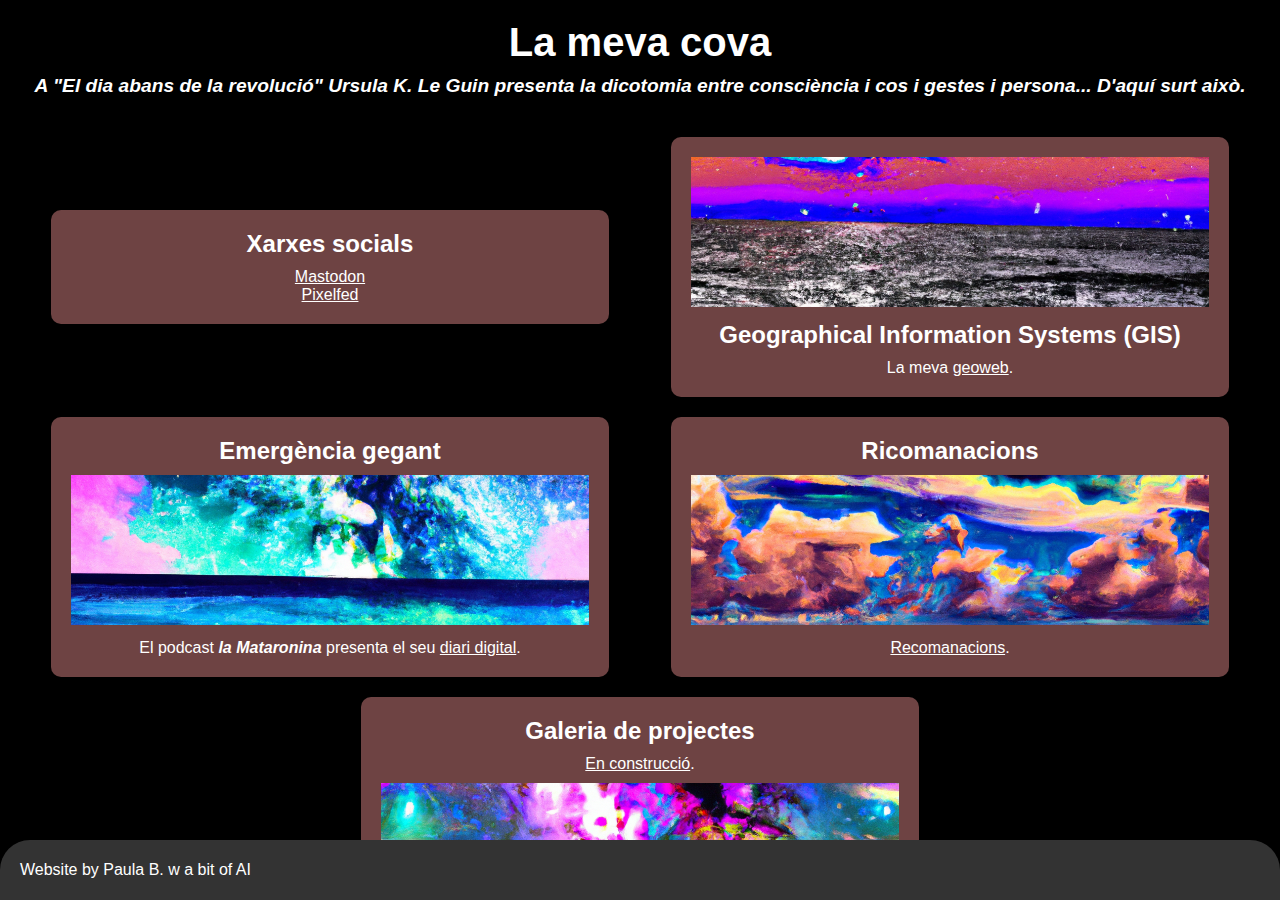
<file: index.html>
<!DOCTYPE html>
<html lang="ca">
  <head>
    <meta charset="UTF-8" />
    <meta name="viewport" content="width=device-width, initial-scale=1.0" />
    <link rel="stylesheet" href="estil.css" />
    <title>PawlasCave</title>
  </head>
  <body>
    <div class="cova">
      <div class="embolcall">
        <div class="contenidor-titol">
          <h1>La meva cova</h1>
          <h2>
            A "El dia abans de la revolució" Ursula K. Le Guin presenta la dicotomia
            entre consciència i cos i gestes i persona... D'aquí surt això.
          </h2>
        </div>
        <div class="contingut">
            <!--<img class="capsa-img" src="img/box0.png" alt="Box 0 Image"/>-->
          <h2>Xarxes socials</h2>
          <p>
            <ul>
              <li><a href="https://mastodon.social/@Truncada">Mastodon</a></li>
              <li><a href="https://luzeed.org/pauwl_la">Pixelfed</a></li>
            </ul>
          </p>
        </div>
        <div class="contingut">
          <a href="https://Truncada.github.io/geoweb/">
            <img class="capsa-img" src="img/box1.png" alt="Box 1 Image"/>
          </a>
          <h2>Geographical Information Systems (GIS)</h2>
          <p>
            La meva <a href="https://Truncada.github.io/geoweb/">geoweb</a>.
          </p>
        </div>
        <div class="contingut">
          <h2>Emergència gegant</h2>
          <a href="diari/newspaper.html">
            <img class="capsa-img" src="img/box2.png" alt="Box 2 Image"/>
          </a>
          <p>
            El podcast <em><strong>la Mataronina</strong></em> presenta el seu <a href="diari/newspaper.html">diari digital</a>.
          </p>
        </div>
        <div class="contingut">
          <h2>Ricomanacions</h2>
          <a href="maleta/maleta.html">
            <img class="capsa-img" src="img/box3.png" alt="Box 3 Image"/>
          </a>
          <p>
            <a href="maleta/maleta.html">Recomanacions</a>.
          </p>
        </div>
        <div class="contingut">
          <h2>Galeria de projectes</h2>
          <p style="margin-bottom: 10px">
            <a href="galeria/dream.html">En construcció</a>.
          </p>
          <a href="galeria/dream.html">
            <img class="capsa-img" src="img/box4.png" alt="Box 4 Image"/>
          </a>
        </div>
      </div>
      <footer class="peu-rodo">
        <div class="peu-esq">
          <p>Website by Paula B. w a bit of AI</p>
        </div>
      </footer>
    </div>
    <script src="script.js"></script>
  </body>
</html>
</file>
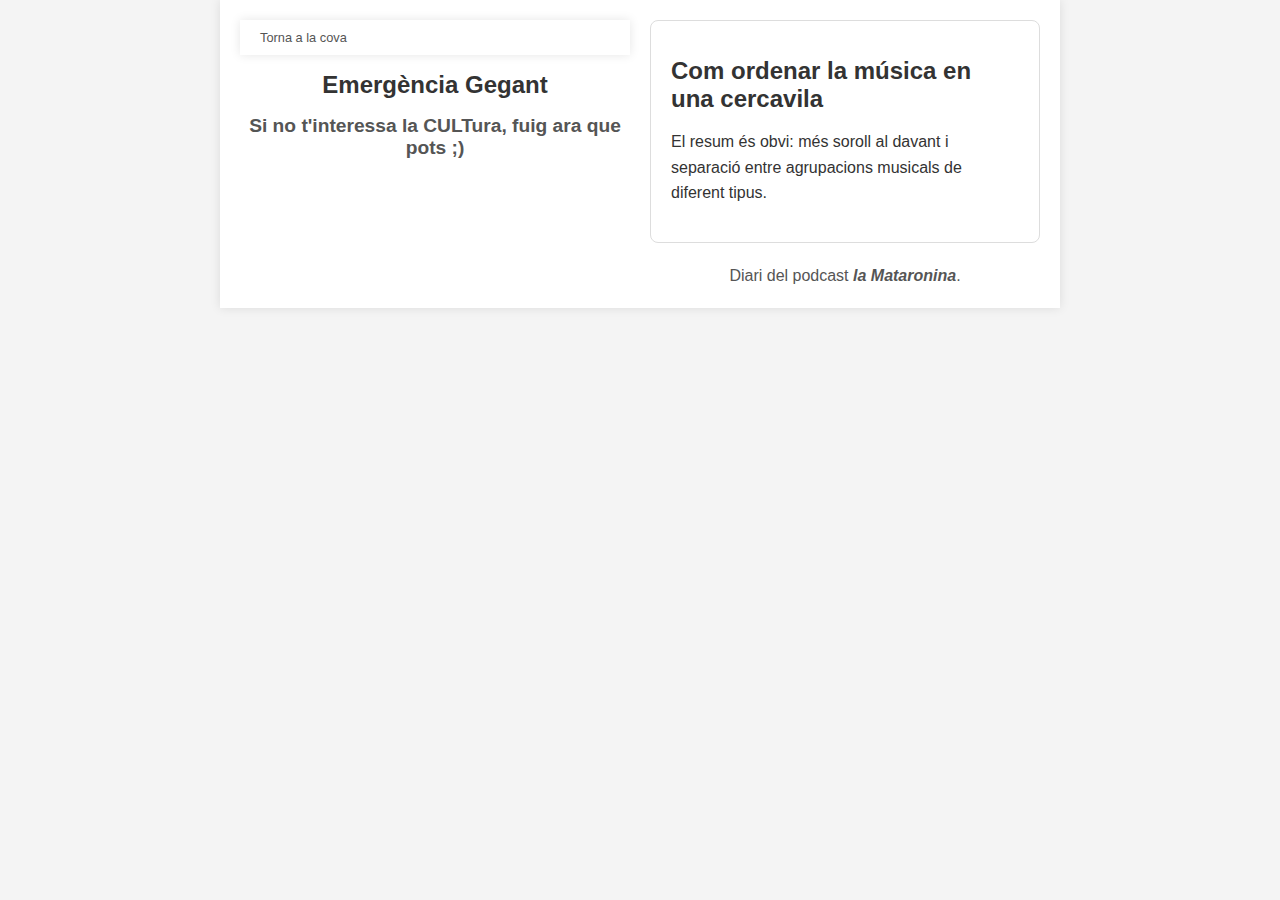
<file: diari/newspaper.html>
<!DOCTYPE html>
<html lang="ca">
  <head>
    <meta charset="UTF-8" />
    <meta name="viewport" content="width=device-width, initial-scale=1.0" />
    <link rel="stylesheet" href="news.css" />
    <title>Diari digital</title>
  </head>
  <body>
    <div class="embolcall">
      <div class="navegacio">
        <a href="../index.html" class="torna">Torna a la cova</a>
        <div class="fletxes-nav">
          <!--<a href="pag-2.html" class="fletxa-drt">Més articles →</a>-->
        </div>
      </div>
      <div class="contenidor-titol">
        <h1>Emergència Gegant</h1>
        <h2>Si no t'interessa la CULTura, fuig ara que pots ;)</h2>
      </div>
      <article>
        <a href="articles/article1.html" class="article-link">
          <h1>Com ordenar la música en una cercavila</h1>
          <p>El resum és obvi: més soroll al davant i separació entre agrupacions musicals de diferent tipus.</p>
        </a>
      </article>
      <!--
      <article>
        <a href="articles/article2.html" class="article-link">
          <h1>Mètode de gralla</h1>
          <p>Nova versió al forn.</p>
        </a>
      </article>
      <article>
        <a href="articles/article3.html" class="article-link">
          <h1>El manual de la música per acompanyar el castell</h1>
          <p>El que tot músic de castells necessita a la seva vida.</p>
        </a>
      </article>
      
      <article>
        <a href="articles/article4.html" class="article-link">
          <h1>El paper del cap de músics</h1>
          <p>Je.</p>
        </a>
      </article>

      <article>
        <a href="articles/article5.html" class="article-link">
          <h1>1000 gegants i 10 colles</h1>
          <p>Je.</p>
        </a>
      </article>
      -->
      <div class="peu">
        <p>Diari del podcast <em><strong>la Mataronina</strong></em>.</p>
      </div>
    </div>
  </body>
</html>
</file>
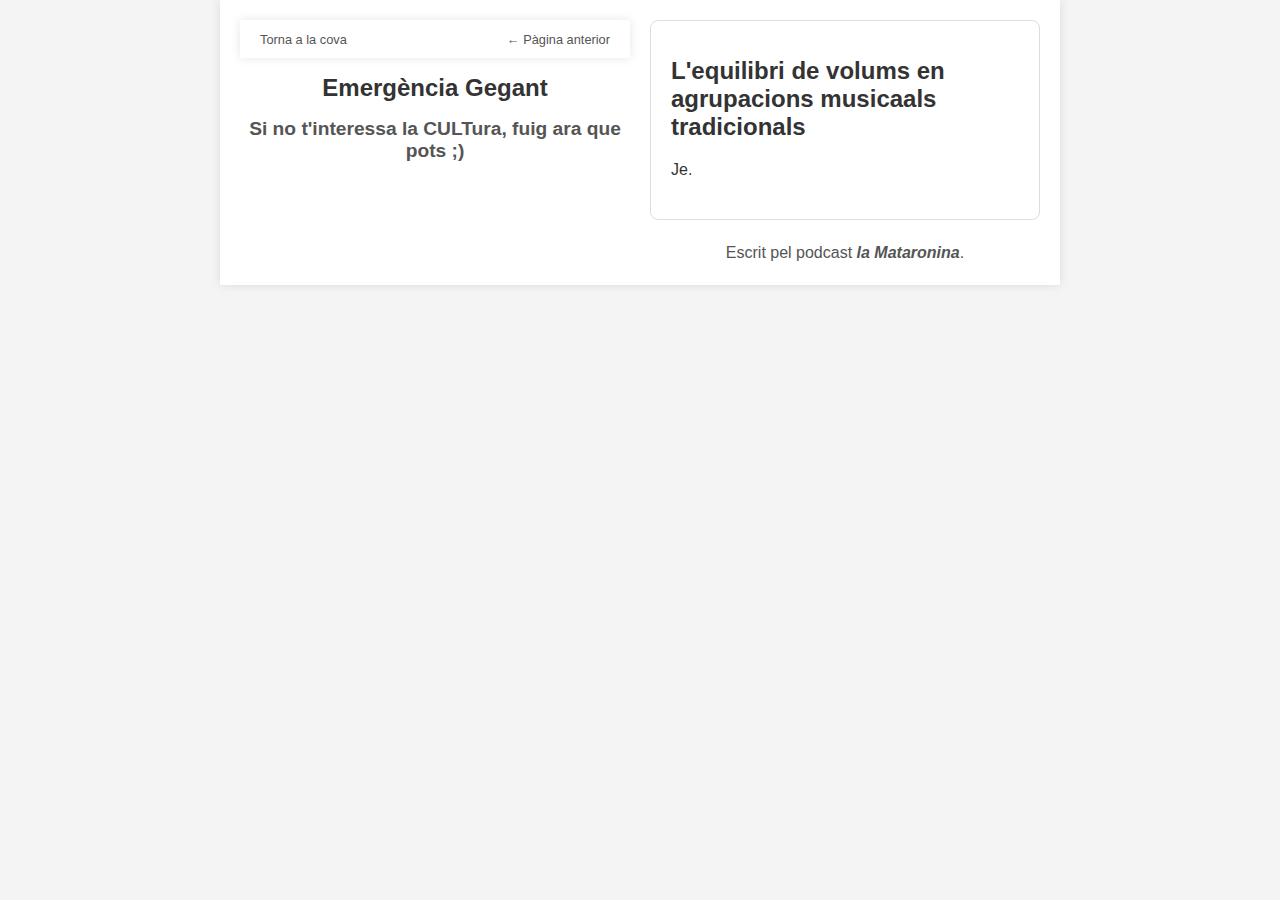
<file: diari/pag-2.html>
<!DOCTYPE html>
<html lang="ca">
  <head>
    <meta charset="UTF-8" />
    <meta name="viewport" content="width=device-width, initial-scale=1.0" />
    <link rel="stylesheet" href="news.css" />
    <title>Diari digital - 2</title>
  </head>
  <body>
    <div class="embolcall">
      <div class="navegacio">
        <a href="../index.html" class="torna">Torna a la cova</a>
        <div class="fletxes-nav">
          <a href="newspaper.html" class="arrow-left">← Pàgina anterior</a>
          <!--<a href="pag-3.html" class="arrow-right">Més articles →</a>-->
        </div>
      </div>
      <div class="contenidor-titol">
        <h1>Emergència Gegant</h1>
        <h2>Si no t'interessa la CULTura, fuig ara que pots ;)</h2>
      </div>

      <article>
        <a href="articles/article6.html" class="article-link">
          <h1>L'equilibri de volums en agrupacions musicaals tradicionals</h1>
          <p>Je.</p>
        </a>
      </article>

      <!-- 
      <article>
        <a href="article.html" class="article-link">
          <h1>Article x</h1>
          <p>Contingut.</p>
        </a>
      </article>

      <article>
        <a href="article.html" class="article-link">
          <h1>Article x</h1>
          <p>Contingut.</p>
        </a>
      </article>

      <article>
        <a href="article6.html" class="article-link">
          <h1>Article x</h1>
          <p>Contingut.</p>
        </a>
      </article>

      -->
      <div class="peu">
        <p>
          Escrit pel podcast <em><strong>la Mataronina</strong></em
          >.
        </p>
      </div>
    </div>
  </body>
</html>
</file>
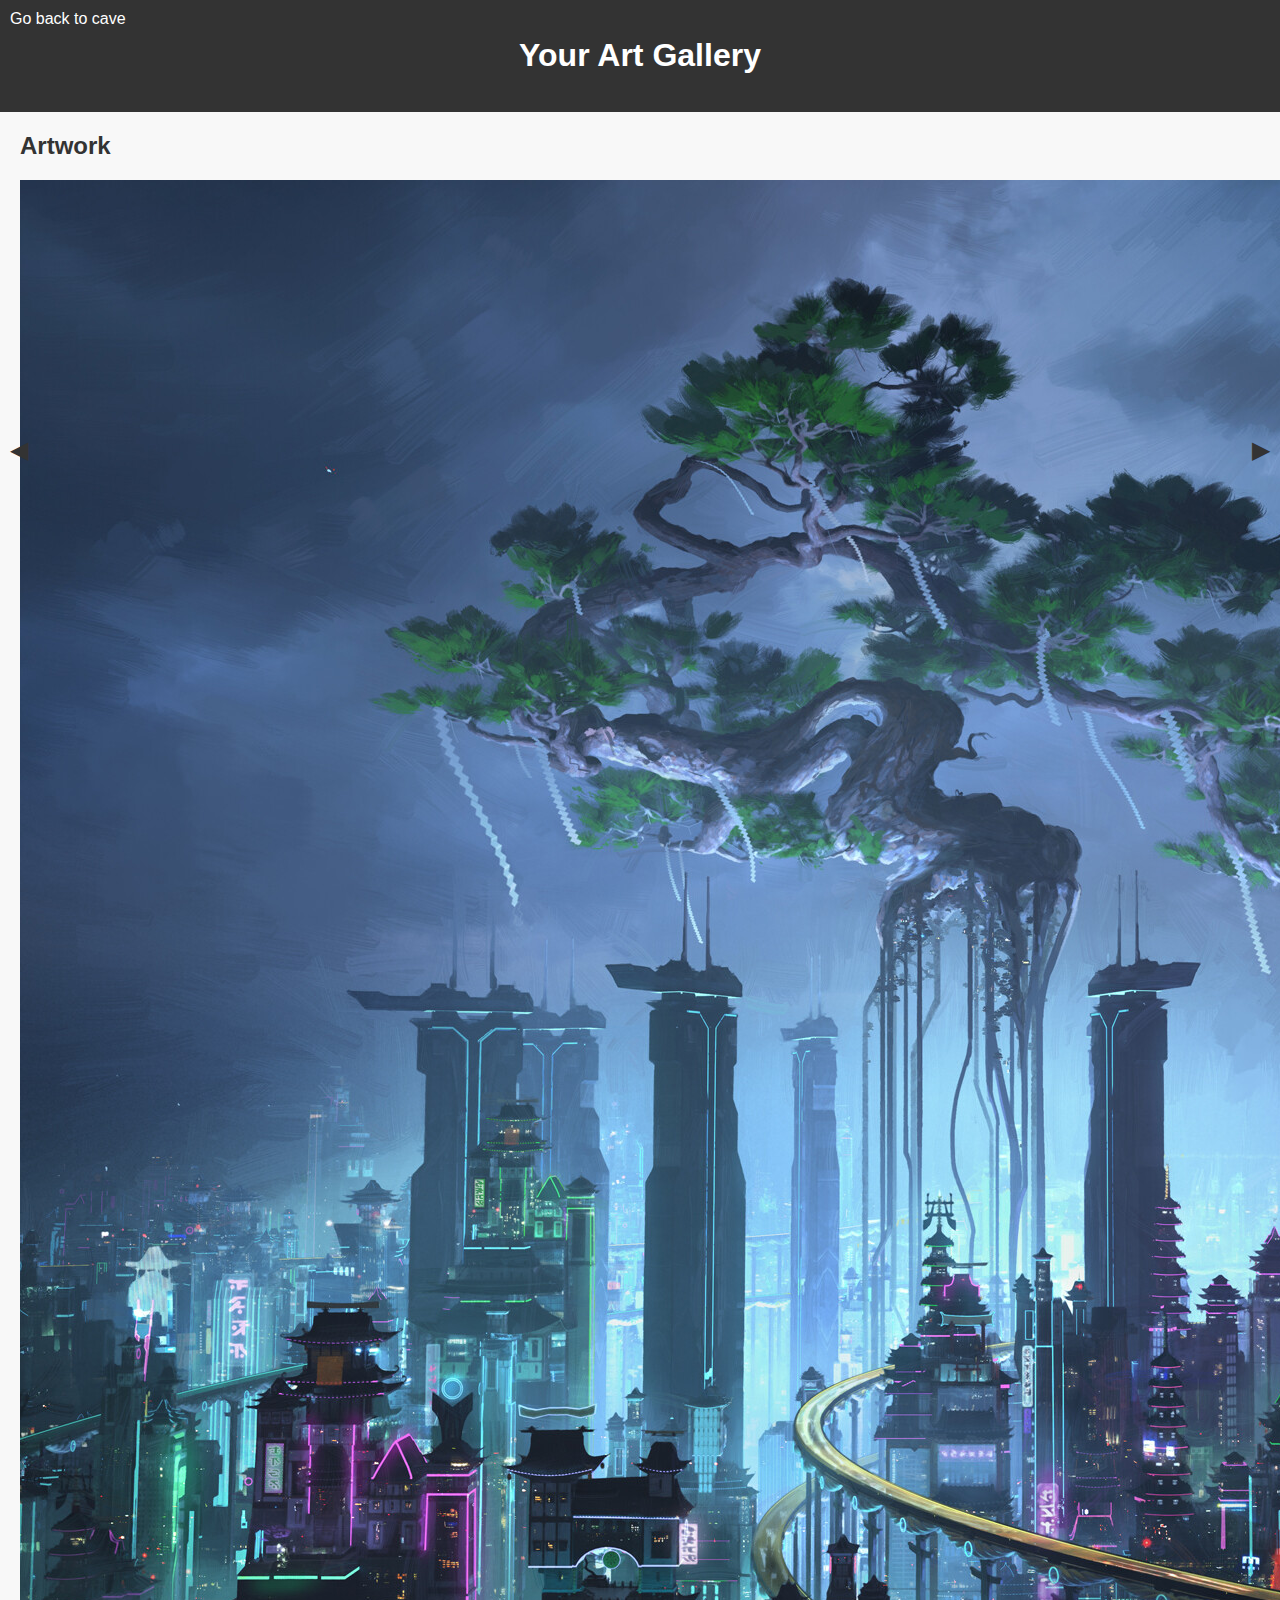
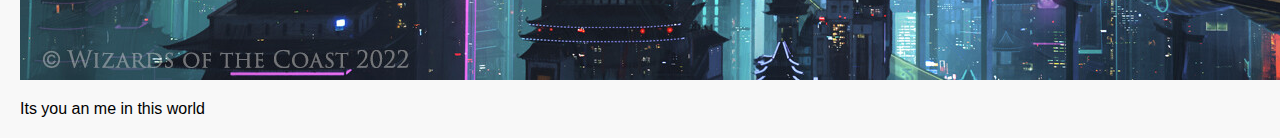
<file: galeria/galeria.html>
<!DOCTYPE html>
<html lang="ca">
  <head>
    <meta charset="UTF-8" />
    <meta name="viewport" content="width=device-width, initial-scale=1.0" />
    <link rel="stylesheet" href="galeria.css" />
    <script defer src="galeria.js"></script>
    <title>Your Art Gallery</title>
  </head>
  <body>
    <header>
      <a href="../index.html" class="goback">Go back to cave</a>
      <h1>Your Art Gallery</h1>
    </header>

    <section id="gallery">
      <h2>Artwork</h2>
      <div class="carousel" id="artwork-carousel">
        <!-- Images and videos with explanations will be dynamically added by JavaScript -->
      </div>
    </section>
  </body>
</html>
</file>
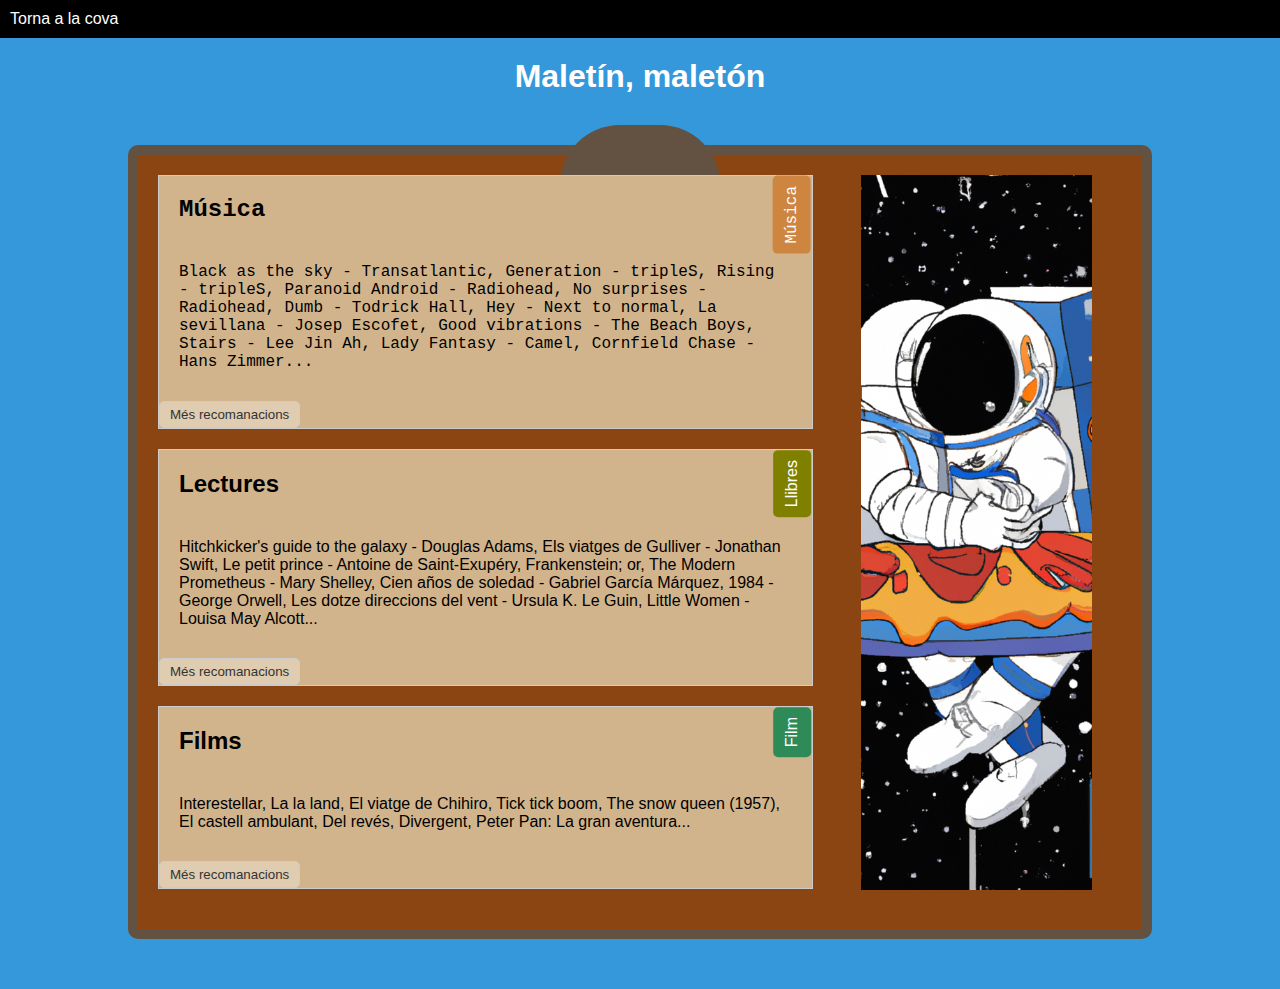
<file: maleta/maleta.html>
<!DOCTYPE html>
<html lang="ca">
  <head>
    <meta charset="UTF-8" />
    <meta name="viewport" content="width=device-width, initial-scale=1.0" />
    <title>Maleta</title>
    <link rel="stylesheet" href="maleta.css">
    <script defer src="../script.js"></script>  
  </head>
  <body>
    <header>
      <a href="../index.html">Torna a la cova</a>
    </header>

    <div class="contenidor-titol">
      <h1>Maletín, maletón</h1>
    </div>

    <div class="embolcall">
      <div class="nansa"></div>

      <div class="apartat musica">
        <div class="label musica">Música</div>
        <h2>Música</h2>
        <p>Black as the sky - Transatlantic, Generation - tripleS, Rising - tripleS, Paranoid Android - Radiohead, No surprises - Radiohead, Dumb - Todrick Hall, Hey - Next to normal, La sevillana - Josep Escofet, Good vibrations - The Beach Boys, Stairs - Lee Jin Ah, Lady Fantasy - Camel, Cornfield Chase - Hans Zimmer...</p>
        <p class="recomanacions contingut-amagat">Pantomime - WJSN, Don't stop me now - Queen, Hard out here - Lilly Allen, Octopus's garden - The Beatles, Hey Bulldog - The Beatles, Rookie - Red Velvet, Sultans of swing - Dire Straits, Easy to love - Ella Fitzgerald, El mundo al revés - Maria Isabel, Dynasties & Dystopia - Denzel Curry, Gizzle, Bren Joy, Santé - Stromae, Superesmorza - Super3, Superhuman - NCT 127, L'avi Simitarra - El Pony Pisador, Rondo alla Turca - Mozart, Eat Shiitake Mushrooms - Let's Eat Grandma, Supersticious - Stevie Wonder, Castle on the hill - Ed Sheeran, Som - Cybee, Alegre i encantada- Txarango, After School - Weeekly, Swimming - Jonathan Larson, Odd eye - Dreamcatcher, Demian - Dreamcatcher, My Way (～この道の先へ～) - Dreamcatcher, Les quatre banderes - Gaizca Project, Chula para Manu - Inxa Impro Quartet, Tell Me A Joke (说个笑话) - Silence Wang&Shaking, Flamenco Sketches - Miles Davis, El preso n9 - Roberto Cantoral, Glasses - IU, Guren no yumiya - Linked Horizon, Tis the season - Barlow&Bear, Sincerely, me - Dear Evan Hansen, Summer Montage/Madeline - Justin Hurwitz, Herman's habit - Justin Hurwitz, Caravan - Duke Ellington&Juan Tizol, Era tan bon home - Pere Tàpias, Dante's bones - Scott Jarrett...<br><br>
          24 rumbes per diatònic - Carles Belda, The Billage of Perception: Chapter Two - Billlie, Sgt. Pepper's Lonely Hearts Club Band - The Beatles, Magical Mystery Tour - The Beatles, Estopa - Estopa, I've - Ive, KID A MNESIA - Radiohead, Savage - aespa, Viratges - Canya d'or, A night at the opera - Queen, Demon days - Gorillaz, Adala - Klima, The Chaos Chapter: FIGHT OR ESCAPE - TXT, Fans del sol - Oques grasses, A tope amb la vida - Oques grasses, SOUR - Olivia Rodrigo, Love Yourself 轉 Tear - BTS, Map of the Soul: 7 - BTS, Temerario - Itaca Band, Entre poetas y presos - La Raíz, Mini world - Indila, Feel My Rhythm - Red Velvet, Benvingut al paradís - Obrint Pas, Love·Hate - Meng Meiqi, Llepolies - Zoo, This is acting - Sia, Lilac - IU...  </p>
        <button class="boto-toggle" onclick="toggleContent(this)">Més recomanacions</button>
      </div>

      <div class="apartat llibres">
        <div class="label llibres">Llibres</div>
        <h2>Lectures</h2>
        <p>Hitchkicker's guide to the galaxy - Douglas Adams, Els viatges de Gulliver - Jonathan Swift, Le petit prince - Antoine de Saint-Exupéry, Frankenstein; or, The Modern Prometheus - Mary Shelley, Cien años de soledad - Gabriel García Márquez, 1984 - George Orwell, Les dotze direccions del vent - Ursula K. Le Guin, Little Women - Louisa May Alcott...</p>
        <p class="recomanacions contingut-amagat">The Death and Life of Great American Cities - Jane Jacobs, Lurking: How a Person Became a User - Joanne McNeil, Sapiens: A Brief History of Humankind - Yuval Noah Harari, A Room of One's Own - Virginia Woolf...</p>
        <button class="boto-toggle" onclick="toggleContent(this)">Més recomanacions</button>
      </div>

      <div class="apartat film">
        <div class="label film">Film</div>
        <h2>Films</h2>
        <p>Interestellar, La la land, El viatge de Chihiro, Tick tick boom, The snow queen (1957), El castell ambulant, Del revés, Divergent, Peter Pan: La gran aventura...</p>
        <p class="recomanacions contingut-amagat">Avatar: l'últim mestre de l'aire, The last of us, Verano azul, Arcane, Polseres vermelles, Phineas And Ferb...</p>
        <button class="boto-toggle" onclick="toggleContent(this)">Més recomanacions</button>
      </div>

      <div class="capsa-img">
        <img src="img/1.png" alt="Roba" />
      </div>
    </div>
  </body>
</html>
</file>
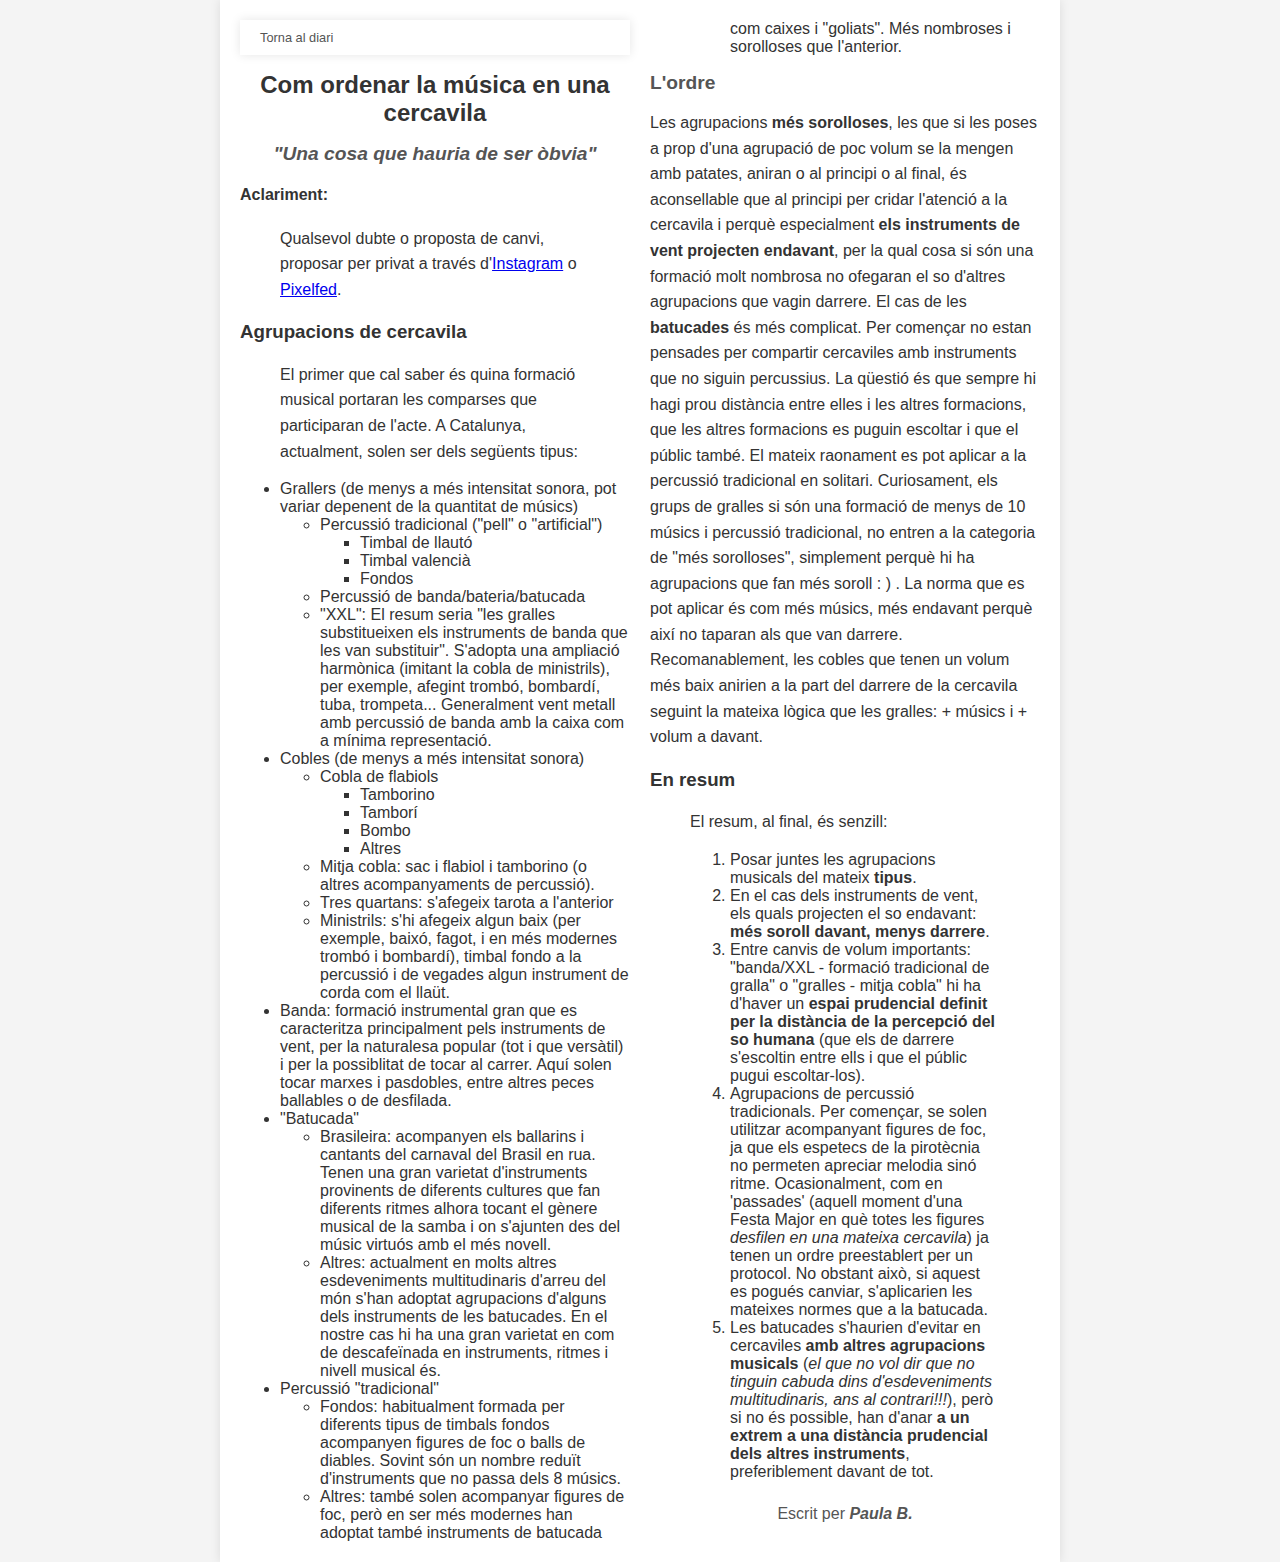
<file: diari/articles/article1.html>
<!DOCTYPE html>
<html lang="ca">
  <head>
    <meta charset="UTF-8" />
    <meta name="viewport" content="width=device-width, initial-scale=1.0" />
    <link rel="stylesheet" href="../news.css" />
    <title>Diari digital</title>
  </head>
  <body>
    <div class="embolcall">
      <div class="navegacio">
        <a href="../newspaper.html" class="torna">Torna al diari</a>
        <div class="fletxes-nav">
         <!--<a href="article2.html" class="fletxa-drt">Següent article →</a>-->
        </div>
      </div>
      <div class="contenidor-titol">
        <h1>Com ordenar la música en una cercavila</h1>
        <h2><em>"Una cosa que hauria de ser òbvia"</em></h2>
      </div>

      <h4>Aclariment:</h4>
      <blockquote>
        <p>
          Qualsevol dubte o proposta de canvi, proposar per privat a través
          d&#39;<a href="https://www.instagram.com/undostres2o18/">Instagram</a> o <a href="https://luzeed.org/pauwl_la">Pixelfed</a>.
        </p>
      </blockquote>
      <h3>Agrupacions de cercavila</h3>
      <blockquote>
        <p>
          El primer que cal saber és quina formació musical portaran les
          comparses que participaran de l&#39;acte. A Catalunya, actualment,
          solen ser dels següents tipus:
        </p>
      </blockquote>
      <ul>
        <li>
          Grallers (de menys a més intensitat sonora, pot variar depenent de la
          quantitat de músics)
          <ul>
            <li>
              Percussió tradicional (&quot;pell&quot; o &quot;artificial&quot;)
              <ul>
                <li>Timbal de llautó</li>
                <li>Timbal valencià</li>
                <li>Fondos</li>
              </ul>
            </li>
            <li>Percussió de banda/bateria/batucada</li>
            <li>
              &quot;XXL&quot;: El resum seria &quot;les gralles substitueixen
              els instruments de banda que les van substituir&quot;.
              S&#39;adopta una ampliació harmònica (imitant la cobla de
              ministrils), per exemple, afegint trombó, bombardí, tuba,
              trompeta... Generalment vent metall amb percussió de banda amb la
              caixa com a mínima representació.
            </li>
          </ul>
        </li>
        <li>
          Cobles (de menys a més intensitat sonora)
          <ul>
            <li>
              Cobla de flabiols
              <ul>
                <li>Tamborino</li>
                <li>Tamborí</li>
                <li>Bombo</li>
                <li>Altres</li>
              </ul>
            </li>
            <li>
              Mitja cobla: sac i flabiol i tamborino (o altres acompanyaments de
              percussió).
            </li>
            <li>Tres quartans: s&#39;afegeix tarota a l&#39;anterior</li>
            <li>
              Ministrils: s&#39;hi afegeix algun baix (per exemple, baixó,
              fagot, i en més modernes trombó i bombardí), timbal fondo a la
              percussió i de vegades algun instrument de corda com el llaüt.
            </li>
          </ul>
        </li>
        <li>
          Banda: formació instrumental gran que es caracteritza principalment pels 
          instruments de vent, per la naturalesa popular (tot i que versàtil) i per 
          la possiblitat de tocar al carrer. Aquí solen tocar marxes i pasdobles, 
          entre altres peces ballables o de desfilada.
        </li>
        <li>
          &quot;Batucada&quot;
          <ul>
            <li>
              Brasileira: acompanyen els ballarins i cantants del carnaval del
              Brasil en rua. Tenen una gran varietat d&#39;instruments
              provinents de diferents cultures que fan diferents ritmes alhora
              tocant el gènere musical de la samba i on s&#39;ajunten des del
              músic virtuós amb el més novell.
            </li>
            <li>
              Altres: actualment en molts altres esdeveniments multitudinaris
              d&#39;arreu del món s&#39;han adoptat agrupacions d&#39;alguns
              dels instruments de les batucades. En el nostre cas hi ha una gran
              varietat en com de descafeïnada en instruments, ritmes i nivell
              musical és.
            </li>
          </ul>
        </li>
        <li>
          Percussió &quot;tradicional&quot;
          <ul>
            <li>
              Fondos: habitualment formada per diferents tipus de timbals fondos
              acompanyen figures de foc o balls de diables. Sovint són un nombre
              reduït d&#39;instruments que no passa dels 8 músics.
            </li>
            <li>
              Altres: també solen acompanyar figures de foc, però en ser més
              modernes han adoptat també instruments de batucada com caixes i
              &quot;goliats&quot;. Més nombroses i sorolloses que
              l&#39;anterior.
            </li>
          </ul>
        </li>
      </ul>
      <h2>L&#39;ordre</h2>
      <p>
        Les agrupacions <strong>més sorolloses</strong>, les que si les poses a
        prop d&#39;una agrupació de poc volum se la mengen amb patates, aniran o
        al principi o al final, és aconsellable que al principi per cridar
        l&#39;atenció a la cercavila i perquè especialment
        <strong>els instruments de vent projecten endavant</strong>, per la qual
        cosa si són una formació molt nombrosa no ofegaran el so d&#39;altres
        agrupacions que vagin darrere. El cas de les
        <strong>batucades</strong> és més complicat. Per començar no estan
        pensades per compartir cercaviles amb instruments que no siguin
        percussius. La qüestió és que sempre hi hagi prou distància entre elles
        i les altres formacions, que les altres formacions es puguin escoltar i
        que el públic també. El mateix raonament es pot aplicar a la percussió
        tradicional en solitari. Curiosament, els grups de gralles si són una
        formació de menys de 10 músics i percussió tradicional, no entren a la
        categoria de &quot;més sorolloses&quot;, simplement perquè hi ha
        agrupacions que fan més soroll : ) . La norma que es pot aplicar és com
        més músics, més endavant perquè així no taparan als que van darrere.
        Recomanablement, les cobles que tenen un volum més baix anirien a la
        part del darrere de la cercavila seguint la mateixa lògica que les
        gralles: + músics i + volum a davant.
      </p>
      <h3>En resum</h3>
      <blockquote>
        <p>El resum, al final, és senzill:</p>

        <ol>
          <li>
            Posar juntes les agrupacions musicals del mateix
            <strong>tipus</strong>.
          </li>
          <li>
            En el cas dels instruments de vent, els quals projecten el so
            endavant: <strong>més soroll davant, menys darrere</strong>.
          </li>
          <li>
            Entre canvis de volum importants: &quot;banda/XXL - formació
            tradicional de gralla&quot; o &quot;gralles - mitja cobla&quot; hi
            ha d&#39;haver un
            <strong
              >espai prudencial definit per la distància de la percepció del so
              humana</strong
            >
            (que els de darrere s&#39;escoltin entre ells i que el públic pugui
            escoltar-los).
          </li>
          <li>
            Agrupacions de percussió tradicionals. Per començar, se solen
            utilitzar acompanyant figures de foc, ja que els espetecs de la
            pirotècnia no permeten apreciar melodia sinó ritme. Ocasionalment,
            com en &#39;passades&#39; (aquell moment d&#39;una Festa Major en
            què totes les figures <em>desfilen en una mateixa cercavila</em>) ja
            tenen un ordre preestablert per un protocol. No obstant això, si
            aquest es pogués canviar, s&#39;aplicarien les mateixes normes que a
            la batucada.
          </li>
          <li>
            Les batucades s&#39;haurien d&#39;evitar en cercaviles
            <strong>amb altres agrupacions musicals</strong> (<em
              >el que no vol dir que no tinguin cabuda dins d&#39;esdeveniments
              multitudinaris, ans al contrari!!!</em
            >), però si no és possible, han d&#39;anar
            <strong
              >a un extrem a una distància prudencial dels altres
              instruments</strong
            >, preferiblement davant de tot.
          </li>
        </ol>
      </blockquote>

      <div class="peu">
        <p>
          Escrit per <em><strong>Paula B.</strong></em>
        </p>
      </div>
    </div>
  </body>
</html>
</file>
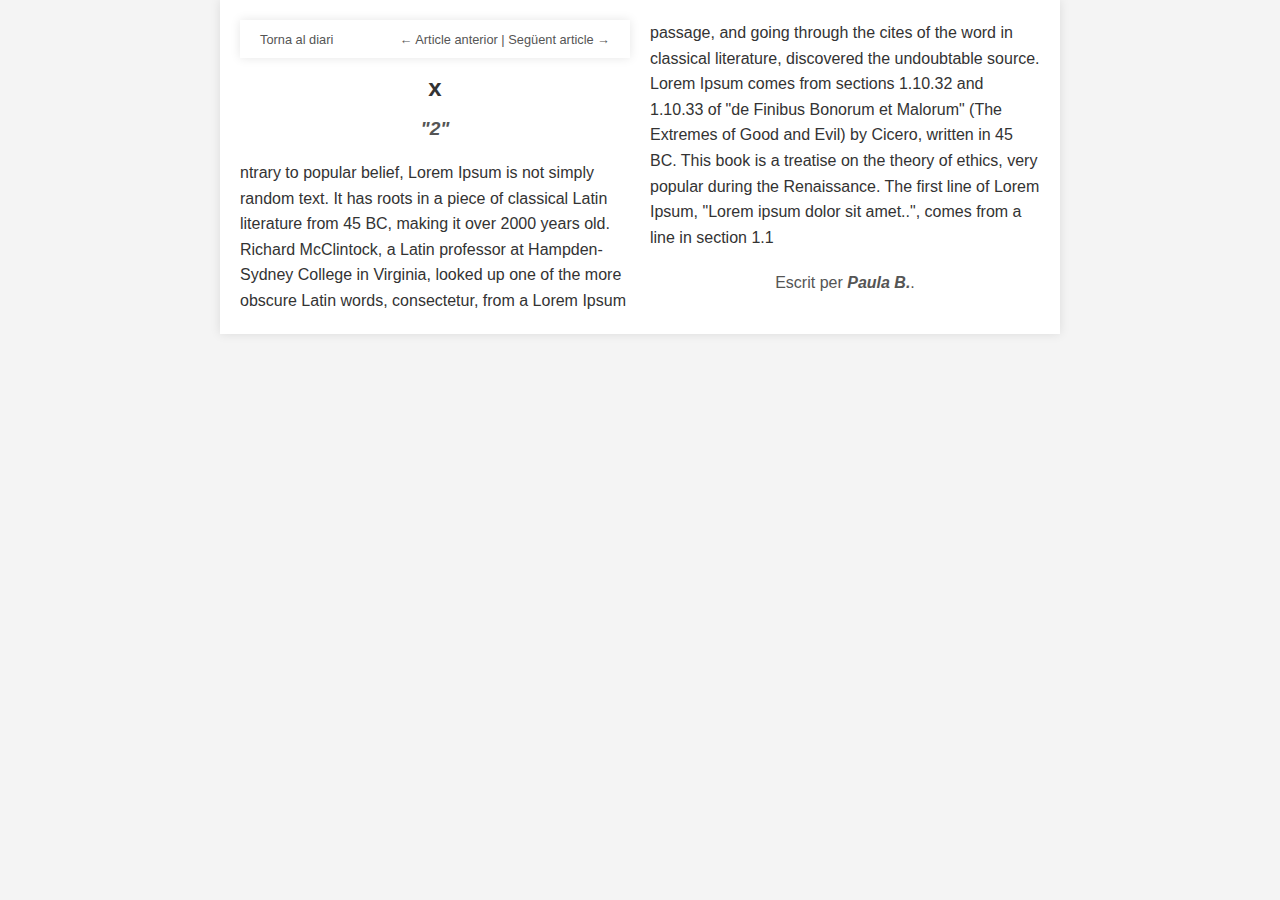
<file: diari/articles/article2.html>
<!DOCTYPE html>
<html lang="ca">
  <head>
    <meta charset="UTF-8" />
    <meta name="viewport" content="width=device-width, initial-scale=1.0" />
    <link rel="stylesheet" href="../news.css" />
    <title>Diari digital</title>
  </head>
  <body>
    <div class="embolcall">
      <div class="navegacio">
        <a href="../newspaper.html" class="torna">Torna al diari</a>
        <div class="fletxes-nav">
          <a href="article1.html" class="arrow-left">← Article anterior | </a>
          <a href="article3.html" class="fletxa-drt">Següent article →</a>
        </div>
      </div>
      <div class="contenidor-titol">
        <h1>x</h1>
        <h2><em>"2"</em></h2>
      </div>

      <p>ntrary to popular belief, Lorem Ipsum is not simply random text. It has roots in a piece of classical Latin literature from 45 BC, making it over 2000 years old. Richard McClintock, a Latin professor at Hampden-Sydney College in Virginia, looked up one of the more obscure Latin words, consectetur, from a Lorem Ipsum passage, and going through the cites of the word in classical literature, discovered the undoubtable source. Lorem Ipsum comes from sections 1.10.32 and 1.10.33 of "de Finibus Bonorum et Malorum" (The Extremes of Good and Evil) by Cicero, written in 45 BC. This book is a treatise on the theory of ethics, very popular during the Renaissance. The first line of Lorem Ipsum, "Lorem ipsum dolor sit amet..", comes from a line in section 1.1</p>
      <!--Com una pàgina de diari?? Que el text sigui en plan md-->

      <div class="peu">
        <p>Escrit per <em><strong>Paula B.</strong></em>.</p>
      </div>
    </div>
  </body>
</html>
</file>
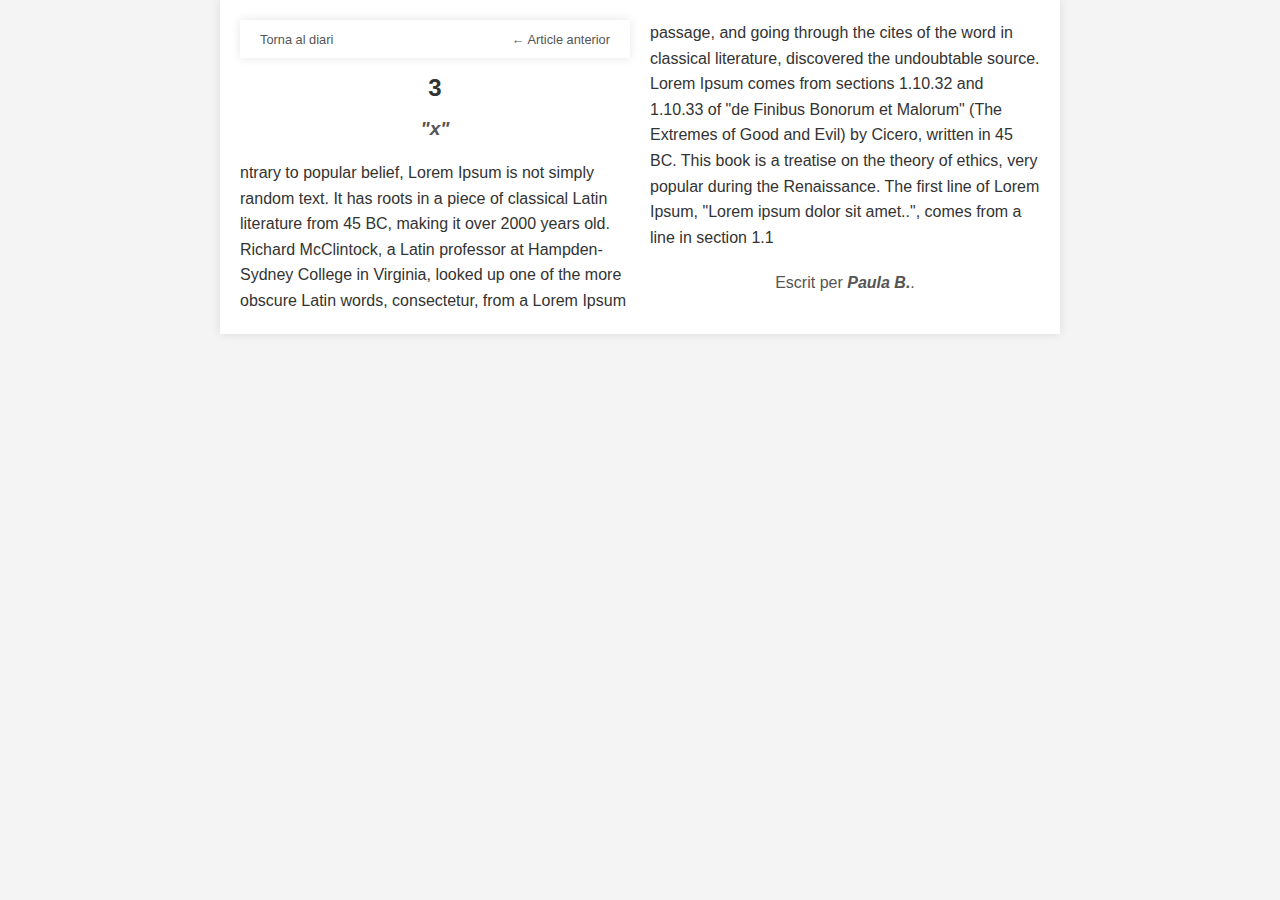
<file: diari/articles/article3.html>
<!DOCTYPE html>
<html lang="ca">
  <head>
    <meta charset="UTF-8" />
    <meta name="viewport" content="width=device-width, initial-scale=1.0" />
    <link rel="stylesheet" href="../news.css" />
    <title>Diari digital</title>
  </head>
  <body>
    <div class="embolcall">
      <div class="navegacio">
        <a href="../newspaper.html" class="torna">Torna al diari</a>
        <div class="fletxes-nav">
          <a href="article2.html" class="arrow-left">← Article anterior</a>
          <!--a href="article4.html" class="fletxa-drt">Següent article →</a>-->
        </div>
      </div>
      <div class="contenidor-titol">
        <h1>3</h1>
        <h2><em>"x"</em></h2>
      </div>

      <p>ntrary to popular belief, Lorem Ipsum is not simply random text. It has roots in a piece of classical Latin literature from 45 BC, making it over 2000 years old. Richard McClintock, a Latin professor at Hampden-Sydney College in Virginia, looked up one of the more obscure Latin words, consectetur, from a Lorem Ipsum passage, and going through the cites of the word in classical literature, discovered the undoubtable source. Lorem Ipsum comes from sections 1.10.32 and 1.10.33 of "de Finibus Bonorum et Malorum" (The Extremes of Good and Evil) by Cicero, written in 45 BC. This book is a treatise on the theory of ethics, very popular during the Renaissance. The first line of Lorem Ipsum, "Lorem ipsum dolor sit amet..", comes from a line in section 1.1</p>
      <!--Com una pàgina de diari?? Que el text sigui en plan md-->

      <div class="peu">
        <p>Escrit per <em><strong>Paula B.</strong></em>.</p>
      </div>
    </div>
  </body>
</html>
</file>
<file: estil.css>
* {
  margin: 0;
  padding: 0;
  box-sizing: border-box;
}

body {
    margin: 0;
    padding: 0;
    overflow: hidden;
    font-family: Arial, sans-serif;
    color: #fff;
  }
  
  .cova {
    position: relative;
    height: 100vh;
    overflow-y: auto; /* Scroll */
    background-color: #000;
  }
  
  .embolcall {
    display: flex;
    flex-wrap: wrap;
    justify-content: space-around;
    align-items: center;
    padding: 20px;
    margin-bottom: 80px; /*Espai peu*/
  }

  .contenidor-titol {
    text-align: center;
    margin-bottom: 20px;
  }
  
  .contenidor-titol h2 {
    font-style: italic;
    font-size: 1.2em;
  }  

  .contingut {
    position: relative;
    flex: 0 0 45%;
    margin: 10px;
    padding: 20px;
    background-color: #6e4343;
    border-radius: 10px;
    text-align: center;
    overflow: hidden;
  }

  .contingut:hover {
    background-color: #333;
  }
  
  h1 {
    font-size: 2.5em;
    margin-bottom: 10px;
  }
  
  h2 {
    font-size: 1.5em;
    margin-bottom: 10px;
  }

  p {
    font-size: 1em;
  }

  a {
    color: #fff;
  }

  ul {
    list-style-type: none;
  }

  .capsa-img {
    width: 100%;
    max-height: 150px; 
    object-fit: cover;
    margin-bottom: 10px;
    transition: transform 0.3s ease-in-out;
  }
  
  /* Wiiiiii */
  .contingut:hover .capsa-img {
    transform: rotate(360deg);
  }

   /* Pantalletes */  
  @media (max-width: 768px) {
    .contingut {
      flex: 0 0 100%;
    }
  }
  
  .peu-rodo {
    position: fixed;
    bottom: 0;
    left: 0;
    width: 100%;
    height: 60px;
    background-color: #333;
    border-radius: 30px 30px 0 0;
    display: flex;
    justify-content: space-between;
    align-items: center;
    padding: 0 20px;
  }

  .peu-esq p {
    margin: 0;
  }
</file>
<file: diari/news.css>
body {
    margin: 0;
    padding: 0;
    font-family: Arial, sans-serif;
    background-color: #f4f4f4;
    color: #333;
  }
  
  .navegacio {
    display: flex;
    justify-content: space-between;
    align-items: center;
    padding: 10px 20px;
    background-color: #fff;
    box-shadow: 0 0 10px rgba(0, 0, 0, 0.1);
  }
  
  .torna,
  .fletxes-nav a {
    font-size: 0.8em;
    color: #555;
    text-decoration: none
  }

  .torna:hover{
    background-color: #000;
    color: white
  }
  
  .embolcall {
    max-width: 800px;
    margin: 0 auto;
    padding: 20px;
    background-color: #fff;
    box-shadow: 0 0 10px rgba(0, 0, 0, 0.1);
  }
  
  .contenidor-titol {
    text-align: center;
    margin-bottom: 20px;
  }
  
  h1 {
    font-size: 1.5em;
    margin-bottom: 10px;
    color: #333;
  }
  
  h2 {
    font-size: 1.2em;
    color: #555;
  }
  
  .article-link {
    text-decoration: none;
    color: #333;
    transition: background-color 0.3s ease-in-out;
    display: block;
  }
  
  .article-link:hover {
    background-color: #f0f0f0;
  }
  
  article {
    margin-bottom: 20px;
    padding: 20px;
    border: 1px solid #ddd;
    border-radius: 8px;
    background-color: #fff;
  }
  
  p {
    font-size: 1em;
    line-height: 1.6;
  }

  .peu {
    text-align: center;
    margin-top: 20px;
    color: #555;
  }
  
  /*Pantalletes*/
  @media (min-width: 768px) {
    .embolcall {
      column-count: 2;
      column-gap: 20px;
    }
  
    article {
      break-inside: avoid-column;
    }
  }
</file>
<file: galeria/galeria.css>
body {
    font-family: 'Arial', sans-serif;
    margin: 0;
    padding: 0;
    background-color: #f8f8f8;
}

header {
    background-color: #333;
    color: white;
    text-align: center;
    padding: 1em;
    position: relative;
}

.goback {
    position: absolute;
    top: 10px;
    left: 10px;
    color: white;
    text-decoration: none;
    font-size: 16px;
}

section {
    margin: 20px;
}

h2 {
    color: #333;
}

.artwork-row {
    display: flex;
    flex-wrap: wrap;
    justify-content: space-between;
}

.artwork {
    flex: 0 0 calc(50% - 20px);
    margin-bottom: 20px;
    position: relative;
}

.artwork img,
.artwork video {
    width: 100%;
    height: auto;
    border: 1px solid #ddd;
    border-radius: 4px;
}

.artwork p {
    position: absolute;
    bottom: 10px;
    left: 10px;
    width: calc(100% - 20px);
    color: #666;
}

.arrow {
    position: absolute;
    top: 50%;
    transform: translateY(-50%);
    font-size: 24px;
    cursor: pointer;
    color: #333;
}

.arrow.left {
    left: 10px;
}

.arrow.right {
    right: 10px;
}

@media only screen and (max-width: 600px) {
    .artwork {
        flex: 0 0 100%;
    }
}
</file>
<file: maleta/maleta.css>
* {
  margin: 0;
  padding: 0;
  box-sizing: border-box;
} 

body {
    margin: 0;
    font-family: Arial, sans-serif;
    background-color: #3498db;
  }

  header {
    background-color: #95a5a6;
    padding: 10px;
    text-align: left;
  }

  header a {
    color: #fff;
    text-decoration: none;
  }

  header:hover {
    background-color: #000;
  }

  .contenidor-titol {
    text-align: center;
    margin: 20px 0;
  }

  .contenidor-titol h1 {
    color: #fff;
  }

  .embolcall {
    width: 80%;
    margin: 50px auto;
    background-color: #8b4513;
    border: 10px solid #635242;
    border-radius: 10px;
    padding: 20px;
    position: relative;
  }

  .nansa {
    width: 160px;
    height: 60px;
    background-color: #635242;
    position: absolute;
    top: -30px;
    left: 50%;
    transform: translateX(-50%);
    border-top-left-radius: 75px;
    border-top-right-radius: 75px;
  }

  .apartat {
    background-color: #d2b48c; 
    border: 1px solid #ccc;
    margin-bottom: 20px;
    position: relative;
  }

  .label {
    background-color: #635242;
    color: #fff;
    padding: 10px;
    position: absolute;
    right: 20px;
    transform: translateY(-50%) rotate(-90deg);
    transform-origin: 100% 50%; /* Orígen de rotació, centre-dreta xd */
    border-radius: 5px;
  }

  .label.musica {
    background-color: #cd853f; 
  }
  .label.llibres {
    background-color: #808000; 
  }
  .label.film {
    background-color: #2e8b57; 
  }

  .apartat h2,
  .apartat p {
    padding: 20px;
  }

  .apartat {
    width: calc(70% - 20px); 
  }

  .capsa-img {
    position: absolute;
    top: 0;
    right: 0;
    width: 30%;
    height: 100%;
    overflow: hidden;
  }

  .embolcall img {
    width: 90%;
    height: 97.5%;
    object-fit: cover;
    padding: 20px;
  }

  .boto-toggle {
    cursor: pointer;
    background-color: #ffffff51;
    color: #333;
    padding: 5px 10px;
    border: 1px solid #ccc;
    border-radius: 5px;
    margin-top: 10px;
  }

  .label.musica,
  .apartat.musica {
    font-family: "Courier New", Courier, monospace;
  }
  .label.llibres,
  .apartat.llibres {
    font-family: "Comic Sans MS", cursive, sans-serif;
  }
  .label.film,
  .apartat.film {
    font-family: "Arial", sans-serif;
  }

  .contingut-amagat {
    display: none;
  }

    /* Pantalletes */
    @media (max-width: 768px) {
      .embolcall {
        width: 100%;
      }
    
      .apartat h2,
      .apartat p {
        font-size: 14px; 
        padding: 10px;
      }
    
      .label {
        font-size: 12px;
      }
    }
</file>
